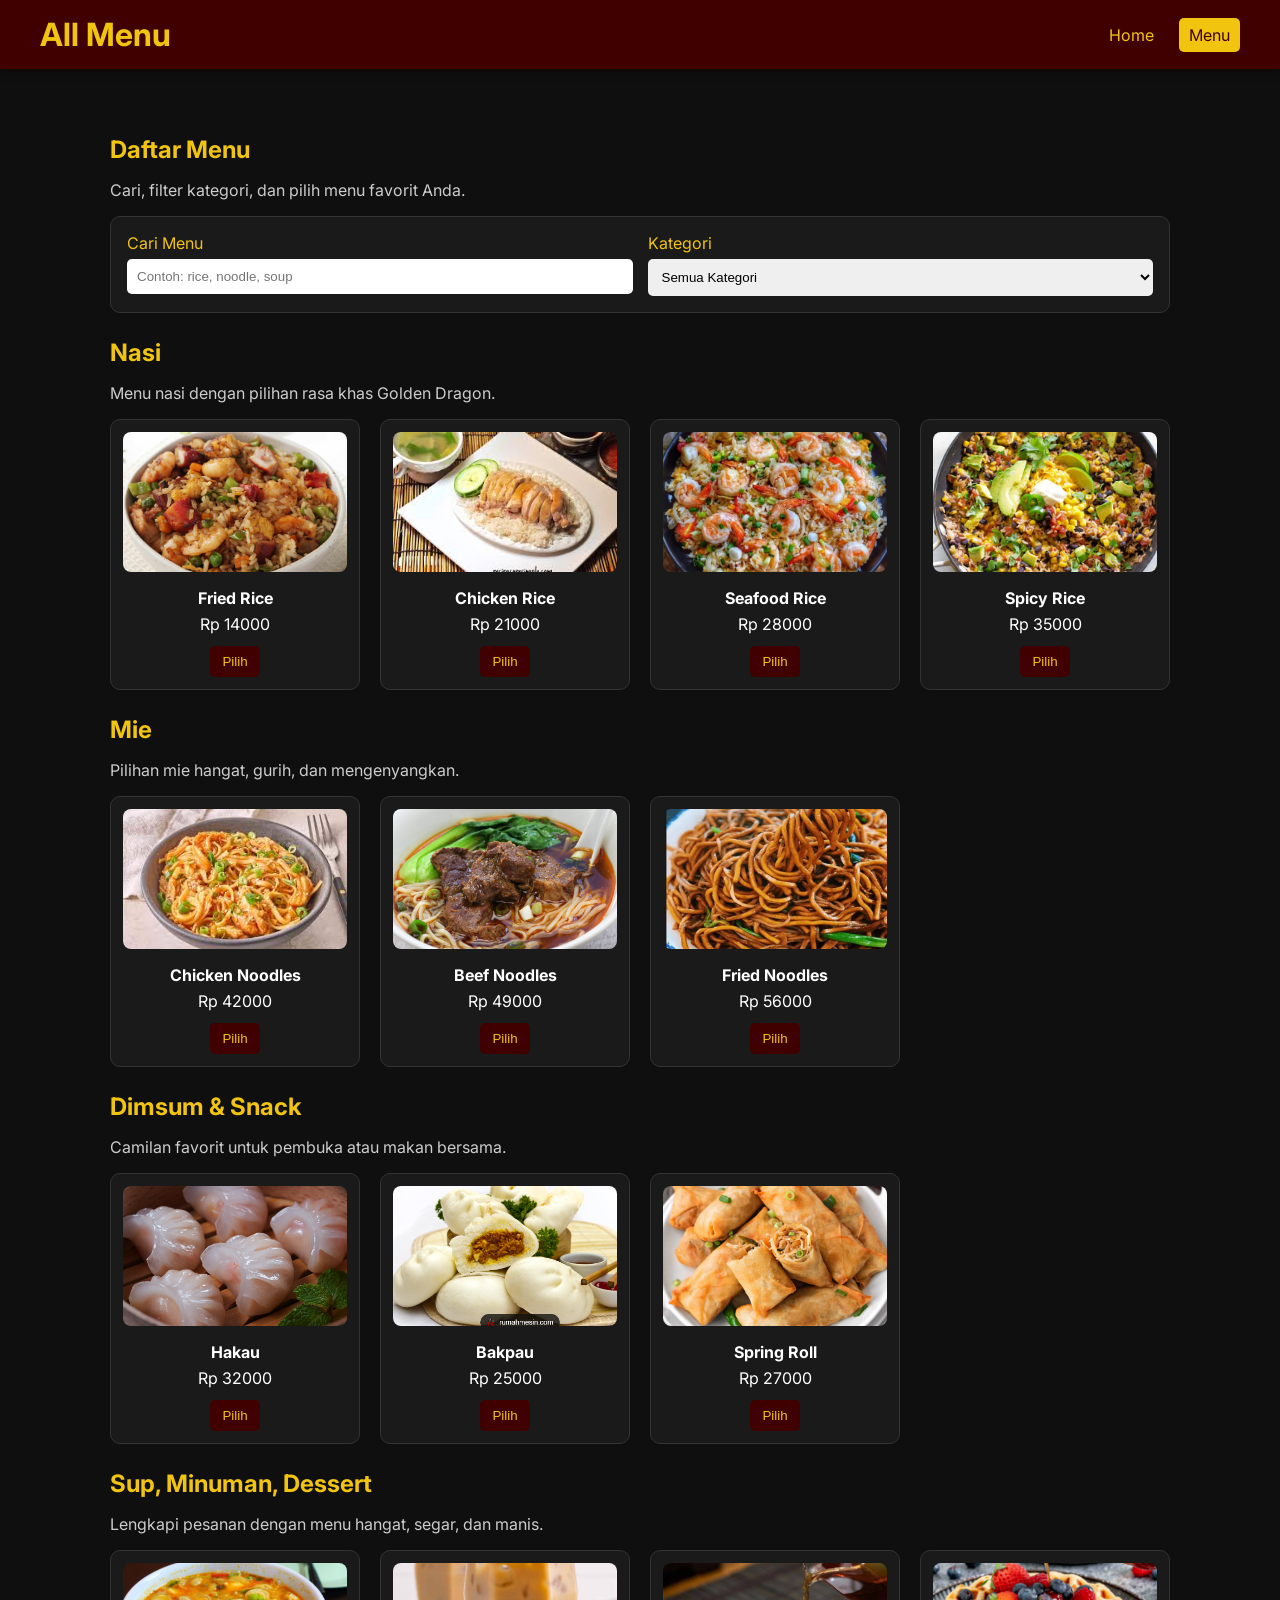
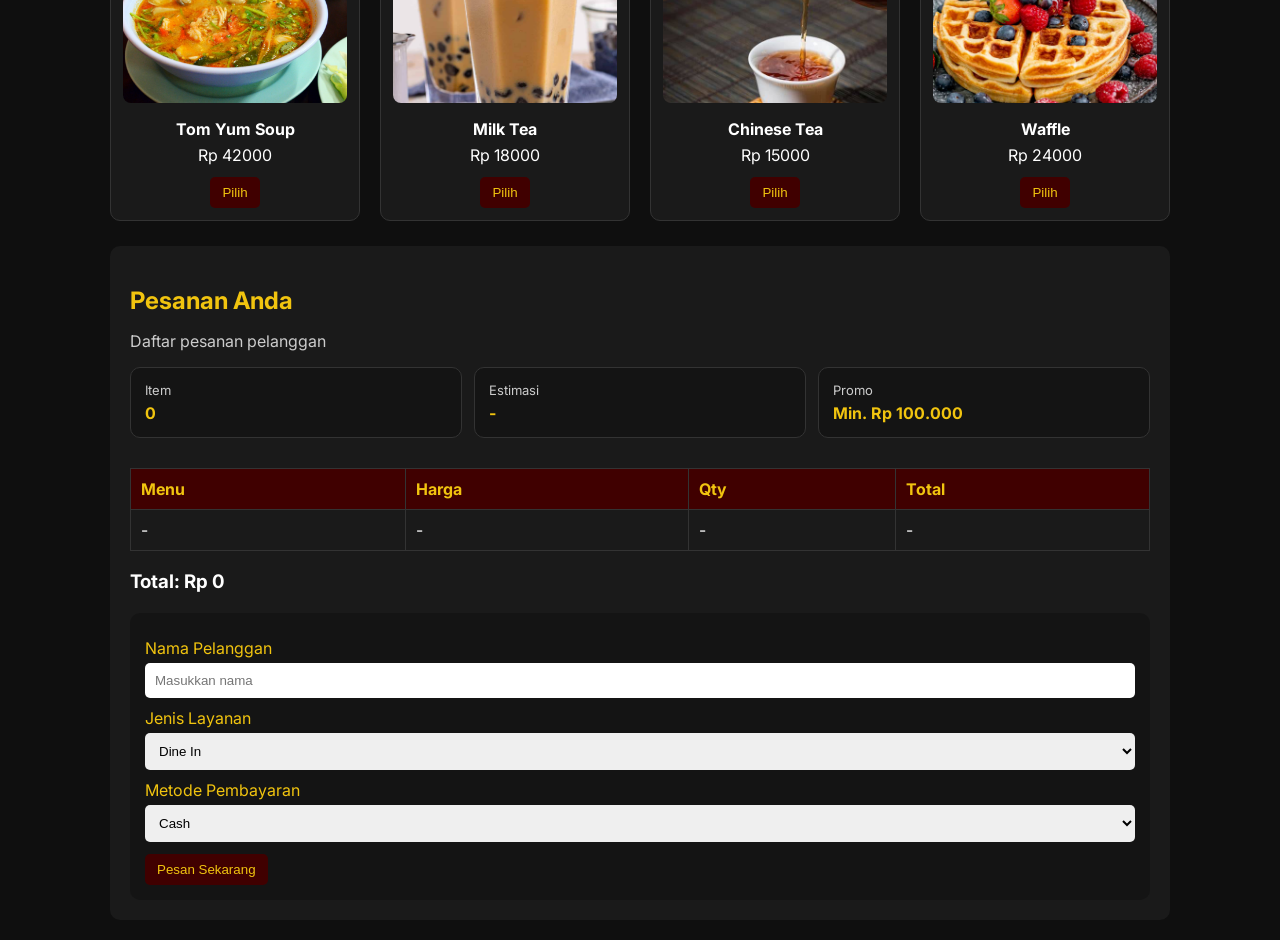
<file: menu.html>
<!DOCTYPE html>
<html lang="id">
<head>
  <meta charset="UTF-8">
  <meta name="viewport" content="width=device-width, initial-scale=1.0">
  <title>All Menu - Golden Dragon</title>
  <link rel="preconnect" href="https://fonts.googleapis.com">
  <link rel="preconnect" href="https://fonts.gstatic.com" crossorigin>
  <link href="https://fonts.googleapis.com/css2?family=Inter:wght@400;500;600;700&display=swap" rel="stylesheet">
  <link rel="stylesheet" href="style.css">
  <script src="script.js" defer></script>
</head>

<body class="menu-page">
  <header class="site-header">
    <h1 class="brand-name">All Menu</h1>

    <nav class="main-nav" aria-label="Navigasi halaman menu">
      <a href="index.html">Home</a>
      <a href="menu.html" class="active">Menu</a>
    </nav>
  </header>

  <main>
    <section class="content-section" id="menuContainer">
      <div class="section-heading">
        <h2>Daftar Menu</h2>
        <p>Cari, filter kategori, dan pilih menu favorit Anda.</p>
      </div>

      <div class="menu-tools" aria-label="Pencarian dan filter menu">
        <div>
          <label for="menuSearch">Cari Menu</label>
          <input type="search" id="menuSearch" placeholder="Contoh: rice, noodle, soup">
        </div>

        <div>
          <label for="categoryFilter">Kategori</label>
          <select id="categoryFilter">
            <option value="all">Semua Kategori</option>
            <option value="nasi">Nasi</option>
            <option value="mie">Mie</option>
            <option value="dimsum">Dimsum</option>
            <option value="sup">Sup</option>
            <option value="minuman">Minuman</option>
            <option value="dessert">Dessert</option>
          </select>
        </div>
      </div>

      <div class="section-heading menu-group-heading">
        <h2>Nasi</h2>
        <p>Menu nasi dengan pilihan rasa khas Golden Dragon.</p>
      </div>

      <div class="grid">
        <article class="card" data-category="nasi">
          <img src="FriedRice.jpg" alt="Fried Rice">
          <h4>Fried Rice</h4>
          <p>Rp 14000</p>
          <button type="button">Pilih</button>
        </article>

        <article class="card" data-category="nasi">
          <img src="ChickenRice.jpeg" alt="Chicken Rice">
          <h4>Chicken Rice</h4>
          <p>Rp 21000</p>
          <button type="button">Pilih</button>
        </article>

        <article class="card" data-category="nasi">
          <img src="seafoodrice.jpg" alt="Seafood Rice">
          <h4>Seafood Rice</h4>
          <p>Rp 28000</p>
          <button type="button">Pilih</button>
        </article>

        <article class="card" data-category="nasi">
          <img src="spicyrice.jpg" alt="Spicy Rice">
          <h4>Spicy Rice</h4>
          <p>Rp 35000</p>
          <button type="button">Pilih</button>
        </article>
      </div>
    </section>

    <section class="content-section">
      <div class="section-heading">
        <h2>Mie</h2>
        <p>Pilihan mie hangat, gurih, dan mengenyangkan.</p>
      </div>

      <div class="grid">
        <article class="card" data-category="mie">
          <img src="chickennoodles.jpeg" alt="Chicken Noodles">
          <h4>Chicken Noodles</h4>
          <p>Rp 42000</p>
          <button type="button">Pilih</button>
        </article>

        <article class="card" data-category="mie">
          <img src="beefnoodle.png" alt="Beef Noodles">
          <h4>Beef Noodles</h4>
          <p>Rp 49000</p>
          <button type="button">Pilih</button>
        </article>

        <article class="card" data-category="mie">
          <img src="friednoodle.png" alt="Fried Noodles">
          <h4>Fried Noodles</h4>
          <p>Rp 56000</p>
          <button type="button">Pilih</button>
        </article>
      </div>
    </section>

    <section class="content-section">
      <div class="section-heading">
        <h2>Dimsum & Snack</h2>
        <p>Camilan favorit untuk pembuka atau makan bersama.</p>
      </div>

      <div class="grid">
        <article class="card" data-category="dimsum">
          <img src="hakau.png" alt="Hakau">
          <h4>Hakau</h4>
          <p>Rp 32000</p>
          <button type="button">Pilih</button>
        </article>

        <article class="card" data-category="dimsum">
          <img src="bakpau.png" alt="Bakpau">
          <h4>Bakpau</h4>
          <p>Rp 25000</p>
          <button type="button">Pilih</button>
        </article>

        <article class="card" data-category="dimsum">
          <img src="springroll.png" alt="Spring Roll">
          <h4>Spring Roll</h4>
          <p>Rp 27000</p>
          <button type="button">Pilih</button>
        </article>
      </div>
    </section>

    <section class="content-section">
      <div class="section-heading">
        <h2>Sup, Minuman, Dessert</h2>
        <p>Lengkapi pesanan dengan menu hangat, segar, dan manis.</p>
      </div>

      <div class="grid">
        <article class="card" data-category="sup">
          <img src="suptomyum.png" alt="Tom Yum Soup">
          <h4>Tom Yum Soup</h4>
          <p>Rp 42000</p>
          <button type="button">Pilih</button>
        </article>

        <article class="card" data-category="minuman">
          <img src="milktea.png" alt="Milk Tea">
          <h4>Milk Tea</h4>
          <p>Rp 18000</p>
          <button type="button">Pilih</button>
        </article>

        <article class="card" data-category="minuman">
          <img src="ChineseTea.jpeg" alt="Chinese Tea">
          <h4>Chinese Tea</h4>
          <p>Rp 15000</p>
          <button type="button">Pilih</button>
        </article>

        <article class="card" data-category="dessert">
          <img src="waffle.png" alt="Waffle">
          <h4>Waffle</h4>
          <p>Rp 24000</p>
          <button type="button">Pilih</button>
        </article>
      </div>
    </section>

    <section class="section-box" id="order">
      <div class="section-heading">
        <h2>Pesanan Anda</h2>
        <p>Daftar pesanan pelanggan</p>
      </div>

      <div class="order-summary" aria-label="Ringkasan pesanan">
        <div>
          <span>Item</span>
          <strong id="itemCount">0</strong>
        </div>
        <div>
          <span>Estimasi</span>
          <strong id="estimateTime">-</strong>
        </div>
        <div>
          <span>Promo</span>
          <strong id="promoInfo">Belum ada</strong>
        </div>
      </div>

      <div class="table-wrapper">
        <table>
          <thead>
            <tr>
              <th>Menu</th>
              <th>Harga</th>
              <th>Qty</th>
              <th>Total</th>
            </tr>
          </thead>
          <tbody>
            <tr>
              <td>-</td>
              <td>-</td>
              <td>-</td>
              <td>-</td>
            </tr>
          </tbody>
        </table>
      </div>

      <h3 class="total-price">Total: Rp 0</h3>

      <form class="order-form">
        <label for="nama-menu">Nama Pelanggan</label>
        <input type="text" id="nama-menu" placeholder="Masukkan nama" required>

        <label for="layanan-menu">Jenis Layanan</label>
        <select id="layanan-menu">
          <option>Dine In</option>
          <option>Take Away</option>
        </select>

        <label for="pembayaran-menu">Metode Pembayaran</label>
        <select id="pembayaran-menu">
          <option>Cash</option>
          <option>Transfer</option>
          <option>E-Wallet</option>
        </select>

        <button type="submit">Pesan Sekarang</button>
      </form>

      <div class="order-message" aria-live="polite"></div>
    </section>
  </main>
</body>
</html>
</file>
<file: style.css>
/* ===== STYLE UMUM ===== */
* {
  box-sizing: border-box;
}

body {
  font-family: "Inter", Arial, sans-serif;
  margin: 0;
  background: #0f0f0f;
  color: white;
  padding-top: 80px;
}

main {
  max-width: 1100px;
  margin: auto;
  padding: 20px;
}

/* ===== HEADER DAN NAVIGASI ===== */
.site-header {
  display: flex;
  justify-content: space-between;
  align-items: center;
  padding: 15px 40px;
  background: #400000;
  color: #f1c40f;
  position: fixed;
  top: 0;
  left: 0;
  width: 100%;
  z-index: 10;
  box-shadow: 0 2px 8px rgba(0, 0, 0, 0.5);
}

.brand-name {
  margin: 0;
  font-weight: 700;
}

.main-nav {
  display: flex;
  gap: 15px;
  flex-wrap: wrap;
}

.main-nav a,
.back-btn {
  color: #f1c40f;
  text-decoration: none;
  font-weight: 400;
  padding: 7px 10px;
  border-radius: 5px;
  transition: 0.3s;
}

.main-nav a:hover,
.back-btn:hover {
  background: #f1c40f;
  color: #400000;
}

.main-nav a.active {
  background: #f1c40f;
  color: #400000;
}

.main-nav a.active:hover {
  background: white;
  color: #400000;
}

/* ===== HERO HALAMAN UTAMA ===== */
.hero {
  height: 55vh;
  display: flex;
  justify-content: center;
  align-items: center;
  text-align: center;
  background: url("GoldenDragon.jpg") center/cover;
  padding: 20px;
}

.hero-content {
  background: rgba(0, 0, 0, 0.55);
  padding: 25px;
  border-radius: 10px;
}

.hero h1 {
  margin: 0;
  font-size: 48px;
  color: #f1c40f;
}

.hero p {
  margin: 10px 0 20px;
}

.hero-button,
.primary-link {
  display: inline-block;
  background: #400000;
  color: #f1c40f;
  text-decoration: none;
  padding: 10px 18px;
  border-radius: 5px;
}

.hero-button:hover,
.primary-link:hover {
  background: #f1c40f;
  color: #400000;
}

/* ===== SECTION ===== */
.content-section,
.section-box {
  margin-top: 25px;
}

.section-box {
  background: #1a1a1a;
  padding: 20px;
  border-radius: 10px;
}

.section-heading h2 {
  margin-bottom: 5px;
  color: #f1c40f;
}

.section-heading p,
.menu-desc {
  color: #cccccc;
}

/* ===== CARD MENU ===== */
.recommend-slider,
.menu-container {
  display: flex;
  gap: 20px;
  overflow-x: auto;
  padding-bottom: 10px;
}

.card {
  min-width: 210px;
  background: #1a1a1a;
  border: 1px solid #333333;
  border-radius: 10px;
  padding: 12px;
  text-align: center;
  transition: border-color 0.3s, transform 0.3s, box-shadow 0.3s;
}

.card-large {
  min-width: 300px;
}

.card:hover {
  border-color: #f1c40f;
  transform: translateY(-3px);
  box-shadow: 0 12px 28px rgba(0, 0, 0, 0.35);
}

.card img {
  width: 100%;
  height: 140px;
  object-fit: cover;
  border-radius: 8px;
}

.card h3,
.card h4 {
  margin: 12px 0 6px;
}

.card p {
  margin: 0;
}

.menu-price {
  color: #f1c40f;
  font-weight: 700;
  margin-bottom: 8px;
}

/* ===== TOMBOL ===== */
button {
  margin-top: 12px;
  background: #400000;
  color: #f1c40f;
  border: none;
  padding: 8px 12px;
  border-radius: 5px;
  cursor: pointer;
}

button:hover {
  background: #f1c40f;
  color: #400000;
}

.center-action {
  text-align: center;
  margin-top: 20px;
}

/* ===== TABEL DAN FORM ===== */
.table-wrapper {
  overflow-x: auto;
}

table {
  width: 100%;
  border-collapse: collapse;
  margin-top: 15px;
}

th,
td {
  border: 1px solid #333333;
  padding: 10px;
  text-align: left;
}

th {
  background: #400000;
  color: #f1c40f;
}

form {
  margin-top: 20px;
  background: #141414;
  padding: 15px;
  border-radius: 10px;
}

label {
  display: block;
  margin-top: 10px;
  color: #f1c40f;
}

input,
select {
  width: 100%;
  padding: 10px;
  margin-top: 5px;
  border: none;
  border-radius: 5px;
}

.order-summary {
  display: grid;
  grid-template-columns: repeat(3, 1fr);
  gap: 12px;
  margin: 15px 0;
}

.order-summary div {
  background: #141414;
  border: 1px solid #333333;
  border-radius: 10px;
  padding: 14px;
}

.order-summary span {
  display: block;
  color: #cccccc;
  font-size: 13px;
}

.order-summary strong {
  display: block;
  margin-top: 5px;
  color: #f1c40f;
}

.qty-control,
.row-total {
  display: flex;
  align-items: center;
  gap: 8px;
  flex-wrap: wrap;
}

.qty-control button,
.remove-item {
  margin-top: 0;
  padding: 5px 9px;
}

.qty-control span {
  min-width: 24px;
  text-align: center;
  font-weight: 700;
  color: #f1c40f;
}

.remove-item {
  background: #222222;
  color: #ffb3b3;
}

.order-message {
  display: none;
  margin-top: 15px;
  padding: 14px;
  border-radius: 10px;
  border: 1px solid #333333;
  background: #111111;
  line-height: 1.6;
}

.order-message.is-visible {
  display: block;
}

.order-message.success {
  border-color: #f1c40f;
  color: #f1c40f;
}

.order-message.error {
  border-color: #ff6b6b;
  color: #ffb3b3;
}

/* ===== FOOTER ===== */
footer {
  background: #400000;
  color: #f1c40f;
  text-align: center;
  padding: 20px;
  margin-top: 30px;
}

/* ===== HALAMAN MENU ===== */
.back-btn {
  font-size: 18px;
}

.grid {
  display: grid;
  grid-template-columns: repeat(4, 1fr);
  gap: 20px;
}

.grid .card {
  min-width: 0;
}

.menu-tools {
  display: grid;
  grid-template-columns: 1fr 1fr;
  gap: 15px;
  margin: 15px 0 25px;
  padding: 16px;
  background: #1a1a1a;
  border: 1px solid #333333;
  border-radius: 10px;
}

.menu-tools label {
  margin-top: 0;
}

.menu-tools input,
.menu-tools select {
  margin-top: 6px;
}

.menu-group-heading {
  margin-top: 20px;
}

.card[hidden] {
  display: none;
}

body.menu-page {
  padding-top: 90px;
}

/* ===== RESPONSIVE ===== */
@media (max-width: 900px) {
  body {
    padding-top: 120px;
  }

  .site-header {
    flex-direction: column;
    align-items: flex-start;
    padding: 15px 20px;
  }

  .grid {
    grid-template-columns: repeat(2, 1fr);
  }

  .order-summary {
    grid-template-columns: 1fr;
  }

  body.menu-page {
    padding-top: 95px;
  }
}

@media (max-width: 600px) {
  body {
    padding-top: 150px;
  }

  .hero h1 {
    font-size: 34px;
  }

  .card,
  .card-large {
    min-width: 230px;
  }

  .grid {
    grid-template-columns: 1fr;
  }

  .menu-tools {
    grid-template-columns: 1fr;
  }

  body.menu-page {
    padding-top: 95px;
  }
}
</file>
